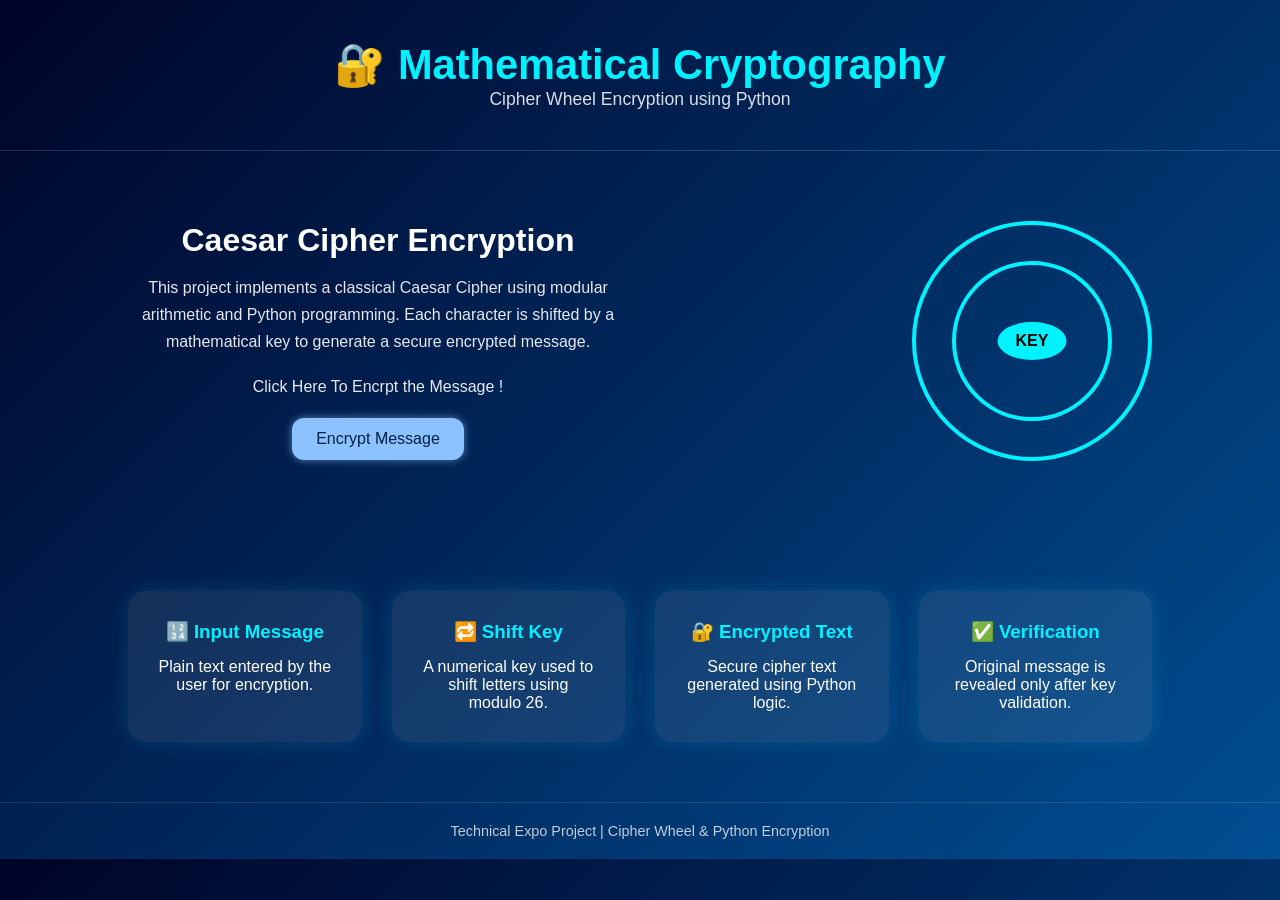
<file: index.html>
<!DOCTYPE html>
<html lang="en">
<head>
    <meta charset="UTF-8">
    <title>Mathematical Cryptography | Cipher Wheel</title>
    <link rel="stylesheet" href="style.css">
    <meta name="viewport" content="width=device-width, initial-scale=1.0">
    <style>
        * {
    margin: 0;
    padding: 0;
    box-sizing: border-box;
    font-family: 'Segoe UI', sans-serif;
}

body {
    background: linear-gradient(135deg, #000428, #004e92);
    color: #ffffff;
}

/* Header */
header {
    text-align: center;
    padding: 40px 20px;
    border-bottom: 1px solid rgba(255,255,255,0.15);
}

header h1 {
    font-size: 2.6rem;
    color: #00f2ff;
}

header p {
    opacity: 0.85;
    font-size: 1.1rem;
}

/* Intro Section */
.intro {
    display: flex;
    justify-content: space-between;
    align-items: center;
    padding: 70px 10%;
    flex-wrap: wrap;
}

.text {
    max-width: 500px;
}

.text h2 {
    font-size: 2rem;
    margin-bottom: 15px;
}

.text p {
    line-height: 1.7;
    opacity: 0.9;
}

.btn-secondary {
    display: inline-block;
    padding: 12px 24px;      /* height & width spacing */
    font-size: 16px;         /* text size */
    font-weight: 500;        /* medium weight */
    text-transform: capitalize;
    border: none;
    border-radius: 12px;     /* rounded corners */
    cursor: pointer;
    transition: all 0.3s ease;
    text-decoration: none;

    background-color: #8cc2ff;
    color: #002244;
    box-shadow: 0px 0px 8px rgba(140, 194, 255, 0.6);
}

.btn-secondary:hover {
    background-color: #6aa9f5;
    transform: translateY(-3px);
    box-shadow: 0px 5px 15px rgba(140, 194, 255, 0.8);
}

.btn-secondary:active {
    transform: scale(0.97);
}

/* Cipher Wheel */
.cipher-wheel {
    position: relative;
    width: 240px;
    height: 240px;
}

.wheel {
    position: absolute;
    border-radius: 50%;
    border: 4px solid #00f2ff;
    animation: spin 18s linear infinite;
}

.outer {
    width: 240px;
    height: 240px;
}

.inner {
    width: 160px;
    height: 160px;
    top: 40px;
    left: 40px;
    animation-direction: reverse;
}

.center {
    position: absolute;
    top: 50%;
    left: 50%;
    transform: translate(-50%, -50%);
    background: #00f2ff;
    color: #000;
    padding: 10px 18px;
    border-radius: 50%;
    font-weight: bold;
}

/* Animation */
@keyframes spin {
    from { transform: rotate(0deg); }
    to { transform: rotate(360deg); }
}

/* Process Section */
.process {
    display: grid;
    grid-template-columns: repeat(auto-fit, minmax(230px, 1fr));
    gap: 30px;
    padding: 60px 10%;
}

.box {
    background: rgba(255,255,255,0.08);
    border-radius: 18px;
    padding: 30px;
    box-shadow: 0 0 20px rgba(0,242,255,0.15);
    transition: transform 0.3s, box-shadow 0.3s;
}

.box:hover {
    transform: translateY(-10px);
    box-shadow: 0 0 30px rgba(0,242,255,0.45);
}

.box h3 {
    margin-bottom: 15px;
    color: #00f2ff;
}
body {
    background-color: lightyellow;
    text-align: center;
}

h1 {
    color: green;
}


/* Footer */
footer {
    text-align: center;
    padding: 20px;
    font-size: 0.9rem;
    opacity: 0.75;
    border-top: 1px solid rgba(255,255,255,0.15);
}
    </style>
</head>
<body>

<header>
    <h1>🔐 Mathematical Cryptography</h1>
    <p>Cipher Wheel Encryption using Python</p>
</header>

<section class="intro">
    <div class="text">
        <h2>Caesar Cipher Encryption</h2>
        <p>
            This project implements a classical Caesar Cipher using
            modular arithmetic and Python programming. Each character
            is shifted by a mathematical key to generate a secure
            encrypted message.
        </p>

        <br>
        <p>Click Here To Encrpt the Message !</p><br>
        <button class="btn-secondary" onclick="window.location.href='1.html'">Encrypt Message</button>
    </div>

    <div class="cipher-wheel">
        <div class="wheel outer"></div>
        <div class="wheel inner"></div>
        <span class="center">KEY</span>
    </div>
</section>

<section class="process">
    <div class="box">
        <h3>🔢 Input Message</h3>
        <p>Plain text entered by the user for encryption.</p>
    </div>

    <div class="box">
        <h3>🔁 Shift Key</h3>
        <p>A numerical key used to shift letters using modulo 26.</p>
    </div>

    <div class="box">
        <h3>🔐 Encrypted Text</h3>
        <p>Secure cipher text generated using Python logic.</p>
    </div>

    <div class="box">
        <h3>✅ Verification</h3>
        <p>Original message is revealed only after key validation.</p>
    </div>
</section>

<footer>
    <p>Technical Expo Project | Cipher Wheel & Python Encryption</p>
</footer>

</body >
</html>
</file>
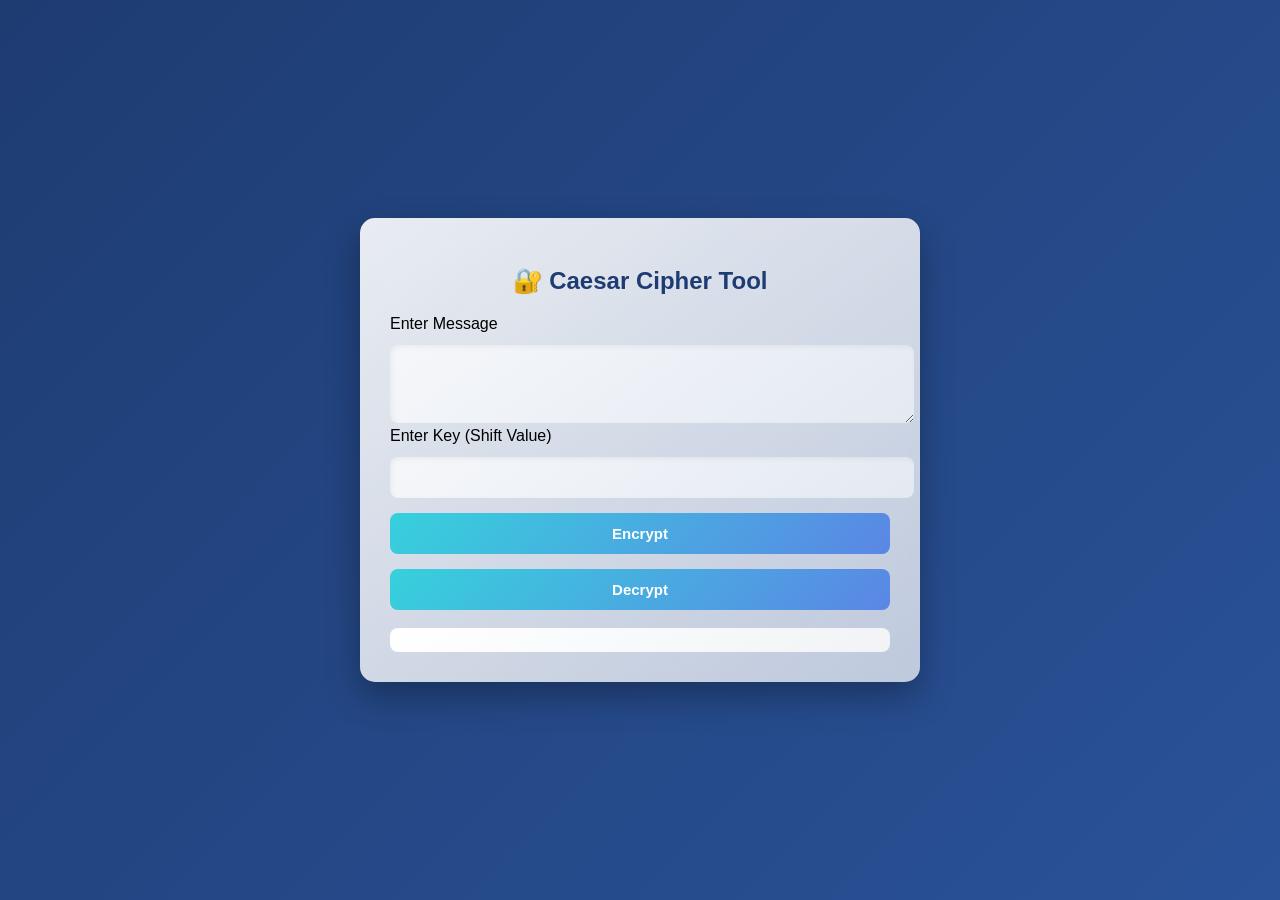
<file: 1.html>
<!DOCTYPE html>
<html lang="en">
<head>
<meta charset="UTF-8">
<meta name="viewport" content="width=device-width, initial-scale=1.0">
<title>Caesar Cipher Tool</title>

<style>
body {
    font-family: Arial, sans-serif;
    background: linear-gradient(135deg, #1e3c72, #2a5298);
    display: flex;
    justify-content: center;
    align-items: center;
    height: 100vh;
    margin: 0;
}

/* Glass Gradient Card */
.container {
    background: linear-gradient(145deg, rgba(255,255,255,0.9), rgba(255,255,255,0.7));
    backdrop-filter: blur(10px);
    padding: 30px;
    width: 90%;
    max-width: 500px;
    border-radius: 15px;
    box-shadow: 0 15px 35px rgba(0,0,0,0.3);
}

/* Heading */
h2 {
    text-align: center;
    margin-bottom: 20px;
    color: #1e3c72;
}

/* Inputs */
input, textarea {
    width: 100%;
    padding: 12px;
    margin-top: 12px;
    border-radius: 8px;
    border: none;
    font-size: 15px;
    background: linear-gradient(145deg, #f5f7fa, #e4e9f2);
    box-shadow: inset 2px 2px 5px rgba(0,0,0,0.05);
}

/* Gradient Button */
button {
    width: 100%;
    padding: 12px;
    margin-top: 15px;
    border-radius: 8px;
    border: none;
    cursor: pointer;
    font-weight: bold;
    font-size: 15px;
    color: white;
    background: linear-gradient(135deg, #36d1dc, #5b86e5);
    transition: 0.3s ease;
}

button:hover {
    background: linear-gradient(135deg, #5b86e5, #36d1dc);
    transform: translateY(-2px);
}

/* Result Box */
.result {
    margin-top: 18px;
    padding: 12px;
    background: linear-gradient(145deg, #ffffff, #f1f3f6);
    border-radius: 8px;
    font-weight: bold;
    color: #1e3c72;
}
</style>
</head>

<body>

<div class="container">
    <h2>🔐 Caesar Cipher Tool</h2>

    <label>Enter Message</label>
    <textarea id="message" rows="3"></textarea>

    <label>Enter Key (Shift Value)</label>
    <input type="number" id="key">

    <button onclick="encryptText()">Encrypt</button>
    <button onclick="decryptText()">Decrypt</button>

    <div class="result" id="output"></div>
</div>

<script>
function encrypt(text, key) {
    key = key % 26;
    let result = "";

    for (let char of text) {
        if (/[a-zA-Z]/.test(char)) {
            let base = (char === char.toUpperCase()) ? 65 : 97;
            let x = char.charCodeAt(0) - base;
            result += String.fromCharCode((x + key) % 26 + base);
        } else {
            result += char;
        }
    }

    return result;
}

function decrypt(text, key) {
    return encrypt(text, -key);
}

function encryptText() {
    let msg = document.getElementById("message").value;
    let key = parseInt(document.getElementById("key").value);

    if (isNaN(key)) {
        alert("Please enter a valid key.");
        return;
    }

    let cipher = encrypt(msg, key);
    document.getElementById("output").innerText = "Encrypted: " + cipher;
}

function decryptText() {
    let msg = document.getElementById("message").value;
    let key = parseInt(document.getElementById("key").value);

    if (isNaN(key)) {
        alert("Please enter a valid key.");
        return;
    }

    let plain = decrypt(msg, key);
    document.getElementById("output").innerText = "Decrypted: " + plain;
}
</script>

</body>
</html>
</file>
<file: style.css>
* {
    margin: 0;
    padding: 0;
    box-sizing: border-box;
    font-family: 'Segoe UI', sans-serif;
}

body {
    background: linear-gradient(135deg, #000428, #004e92);
    color: #ffffff;
}

/* Header */
header {
    text-align: center;
    padding: 40px 20px;
    border-bottom: 1px solid rgba(255,255,255,0.15);
}

header h1 {
    font-size: 2.6rem;
    color: #00f2ff;
}

header p {
    opacity: 0.85;
    font-size: 1.1rem;
}

/* Intro Section */
.intro {
    display: flex;
    justify-content: space-between;
    align-items: center;
    padding: 70px 10%;
    flex-wrap: wrap;
}

.text {
    max-width: 500px;
}

.text h2 {
    font-size: 2rem;
    margin-bottom: 15px;
}

.text p {
    line-height: 1.7;
    opacity: 0.9;
}

/* Cipher Wheel */
.cipher-wheel {
    position: relative;
    width: 240px;
    height: 240px;
}

.wheel {
    position: absolute;
    border-radius: 50%;
    border: 4px solid #00f2ff;
    animation: spin 18s linear infinite;
}

.outer {
    width: 240px;
    height: 240px;
}

.inner {
    width: 160px;
    height: 160px;
    top: 40px;
    left: 40px;
    animation-direction: reverse;
}

.center {
    position: absolute;
    top: 50%;
    left: 50%;
    transform: translate(-50%, -50%);
    background: #00f2ff;
    color: #000;
    padding: 10px 18px;
    border-radius: 50%;
    font-weight: bold;
}

/* Animation */
@keyframes spin {
    from { transform: rotate(0deg); }
    to { transform: rotate(360deg); }
}

/* Process Section */
.process {
    display: grid;
    grid-template-columns: repeat(auto-fit, minmax(230px, 1fr));
    gap: 30px;
    padding: 60px 10%;
}

.box {
    background: rgba(255,255,255,0.08);
    border-radius: 18px;
    padding: 30px;
    box-shadow: 0 0 20px rgba(0,242,255,0.15);
    transition: transform 0.3s, box-shadow 0.3s;
}

.box:hover {
    transform: translateY(-10px);
    box-shadow: 0 0 30px rgba(0,242,255,0.45);
}

.box h3 {
    margin-bottom: 15px;
    color: #00f2ff;
}
body {
    background-color: lightyellow;
    text-align: center;
}

h1 {
    color: green;
}


/* Footer */
footer {
    text-align: center;
    padding: 20px;
    font-size: 0.9rem;
    opacity: 0.75;
    border-top: 1px solid rgba(255,255,255,0.15);
}
</file>
